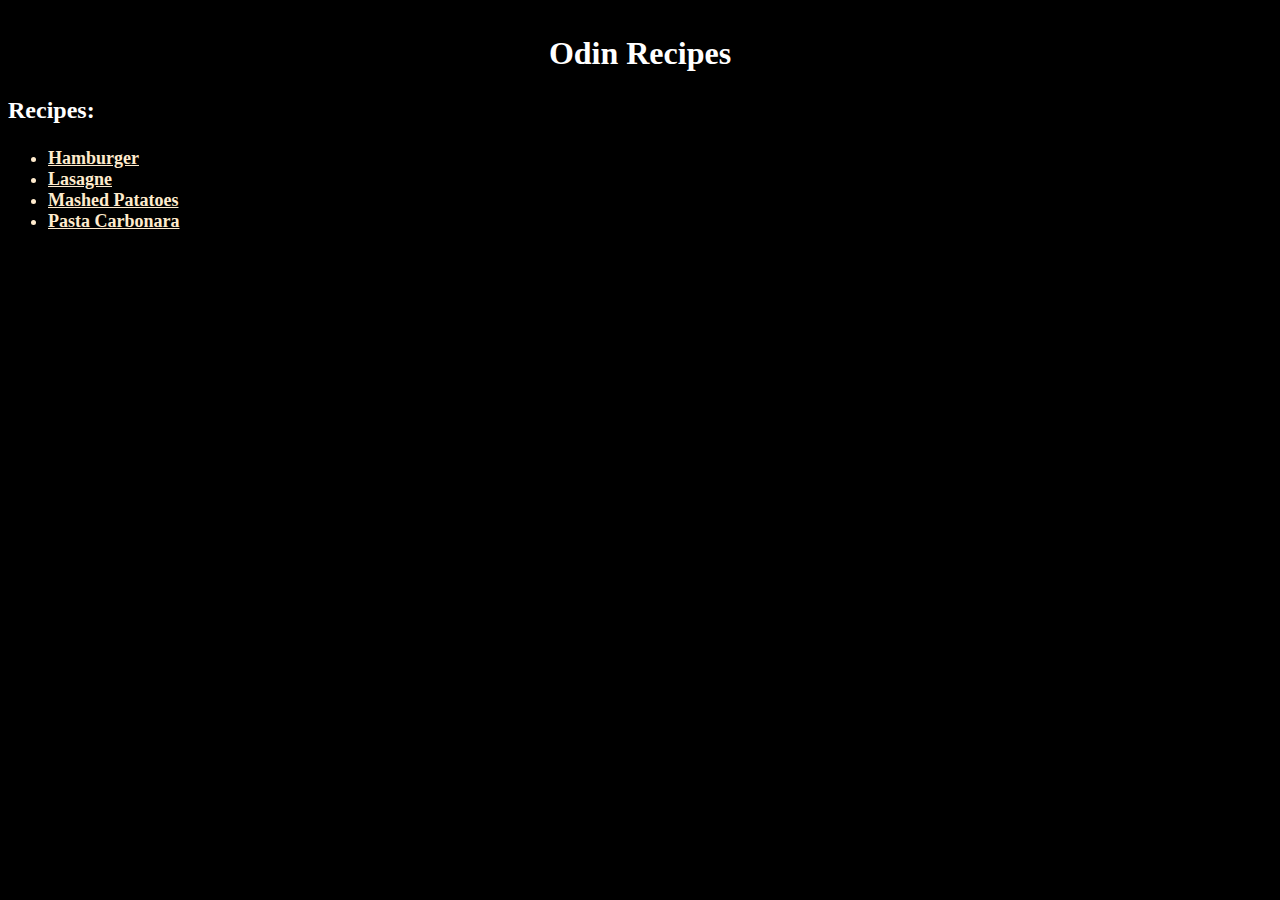
<file: index.html>
<!DOCTYPE html>
<html lang="en">
<head>
    <meta charset="UTF-8">
    <meta name="viewport" content="width=device-width, initial-scale=1.0">
    <link rel="stylesheet" href="style.css">
    <title>Odin Recipes</title>

</head>
<body>
    <div class="title">
        <h1>Odin Recipes</h1>
    </div>

    <div class="recipe_list">
        <h3>Recipes:</h3>
        <ul>
            <li><a href="recipes/hamburger.html">Hamburger</a></li>
            <li><a href="recipes/lasagne.html">Lasagne</a></li>
            <li><a href="recipes/mashed_patatoes.html">Mashed Patatoes</a></li>
            <li><a href="recipes/pasta_carbonara.html">Pasta Carbonara</a></li>
        </ul>
    </div>
</body>
</html>
</file>
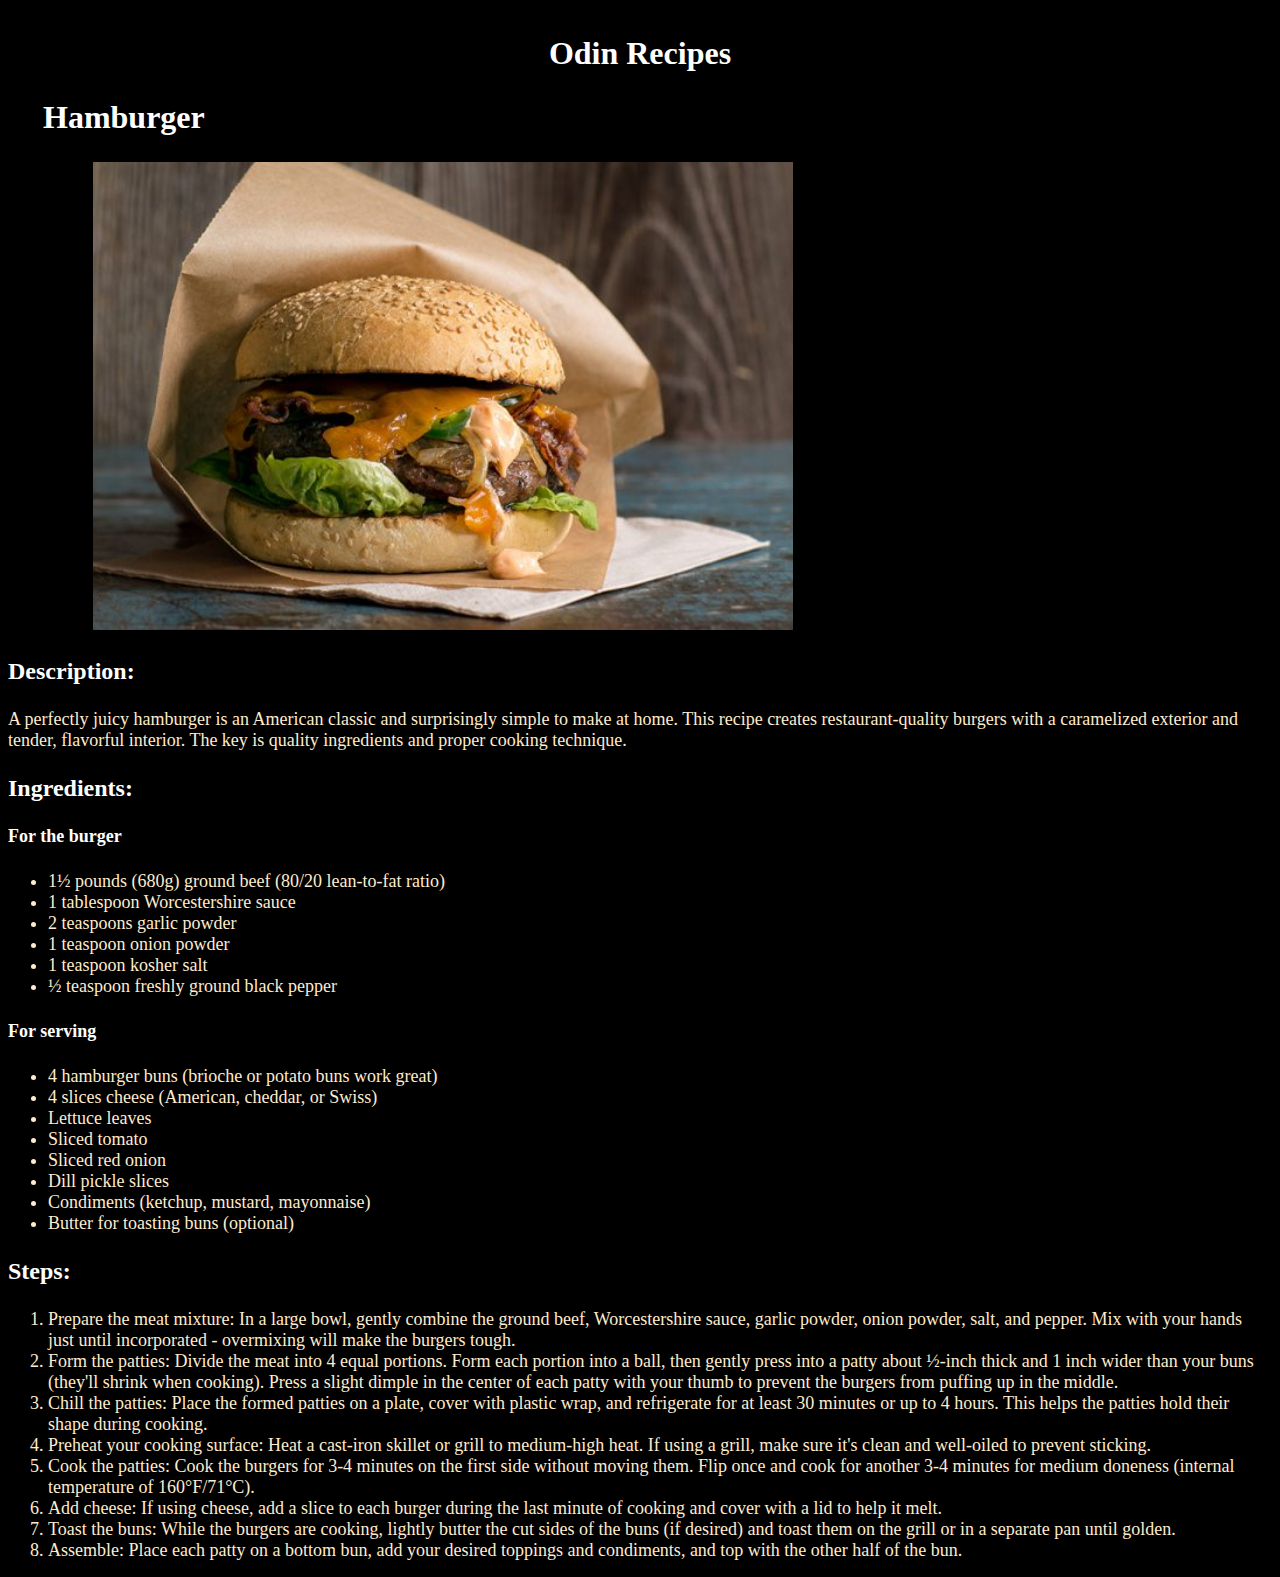
<file: recipes/hamburger.html>
<!DOCTYPE html>
<html lang="en">
<head>
    <meta charset="UTF-8">
    <meta name="viewport" content="width=device-width, initial-scale=1.0">
    <link rel="stylesheet" href="../style.css">
    <title>Hamburger</title>
</head>
<body>
    
    <div class="title">
        <a href="../index.html"><h1>Odin Recipes</h1></a>
    </div>

    <div class="recipe_overview">
        <div class="recipe_title">
            <h2>Hamburger</h2>
        </div>
        <img class="recipe_image" src="../pictures/hamburger.jpg" alt="Juicy Hamburger">
    </div>
    
    
    <h3>Description:</h3>
    <p>A perfectly juicy hamburger is an American classic and surprisingly simple to make at home.
        This recipe creates restaurant-quality burgers with a caramelized exterior and tender, flavorful interior.
        The key is quality ingredients and proper cooking technique.</p>
    <h3>Ingredients:</h3>
    <h4>For the burger</h4>
    <ul>
        <li>1½ pounds (680g) ground beef (80/20 lean-to-fat ratio)</li>
        <li>1 tablespoon Worcestershire sauce</li>
        <li>2 teaspoons garlic powder        </li>
        <li>1 teaspoon onion powder        </li>
        <li>1 teaspoon kosher salt        </li>
        <li>½ teaspoon freshly ground black pepper        </li>
    </ul>
    <h4>For serving</h4>
    <ul>
        <li>4 hamburger buns (brioche or potato buns work great)</li>
        <li>4 slices cheese (American, cheddar, or Swiss)</li>
        <li>Lettuce leaves</li>
        <li>Sliced tomato</li>
        <li>Sliced red onion</li>
        <li>Dill pickle slices</li>
        <li>Condiments (ketchup, mustard, mayonnaise)</li>
        <li>Butter for toasting buns (optional)</li>
    </ul>
    <h3>Steps:</h3>
    <ol>
        <li><strong>Prepare the meat mixture:</strong> In a large bowl, gently combine the ground beef, Worcestershire sauce, garlic powder, onion powder, salt, and pepper. Mix with your hands just until incorporated - overmixing will make the burgers tough.</li>
        <li><strong>Form the patties:</strong> Divide the meat into 4 equal portions. Form each portion into a ball, then gently press into a patty about ½-inch thick and 1 inch wider than your buns (they'll shrink when cooking). Press a slight dimple in the center of each patty with your thumb to prevent the burgers from puffing up in the middle.</li> 
        <li><strong>Chill the patties:</strong> Place the formed patties on a plate, cover with plastic wrap, and refrigerate for at least 30 minutes or up to 4 hours. This helps the patties hold their shape during cooking.</li>
        <li><strong>Preheat your cooking surface:</strong> Heat a cast-iron skillet or grill to medium-high heat. If using a grill, make sure it's clean and well-oiled to prevent sticking.</li>
        <li><strong>Cook the patties:</strong> Cook the burgers for 3-4 minutes on the first side without moving them. Flip once and cook for another 3-4 minutes for medium doneness (internal temperature of 160°F/71°C).</li>
        <li><strong>Add cheese:</strong> If using cheese, add a slice to each burger during the last minute of cooking and cover with a lid to help it melt.</li>
        <li><strong>Toast the buns:</strong> While the burgers are cooking, lightly butter the cut sides of the buns (if desired) and toast them on the grill or in a separate pan until golden.</li>
        <li><strong>Assemble:</strong> Place each patty on a bottom bun, add your desired toppings and condiments, and top with the other half of the bun.</li>
    </ol>
    
</body>
</html>
</file>
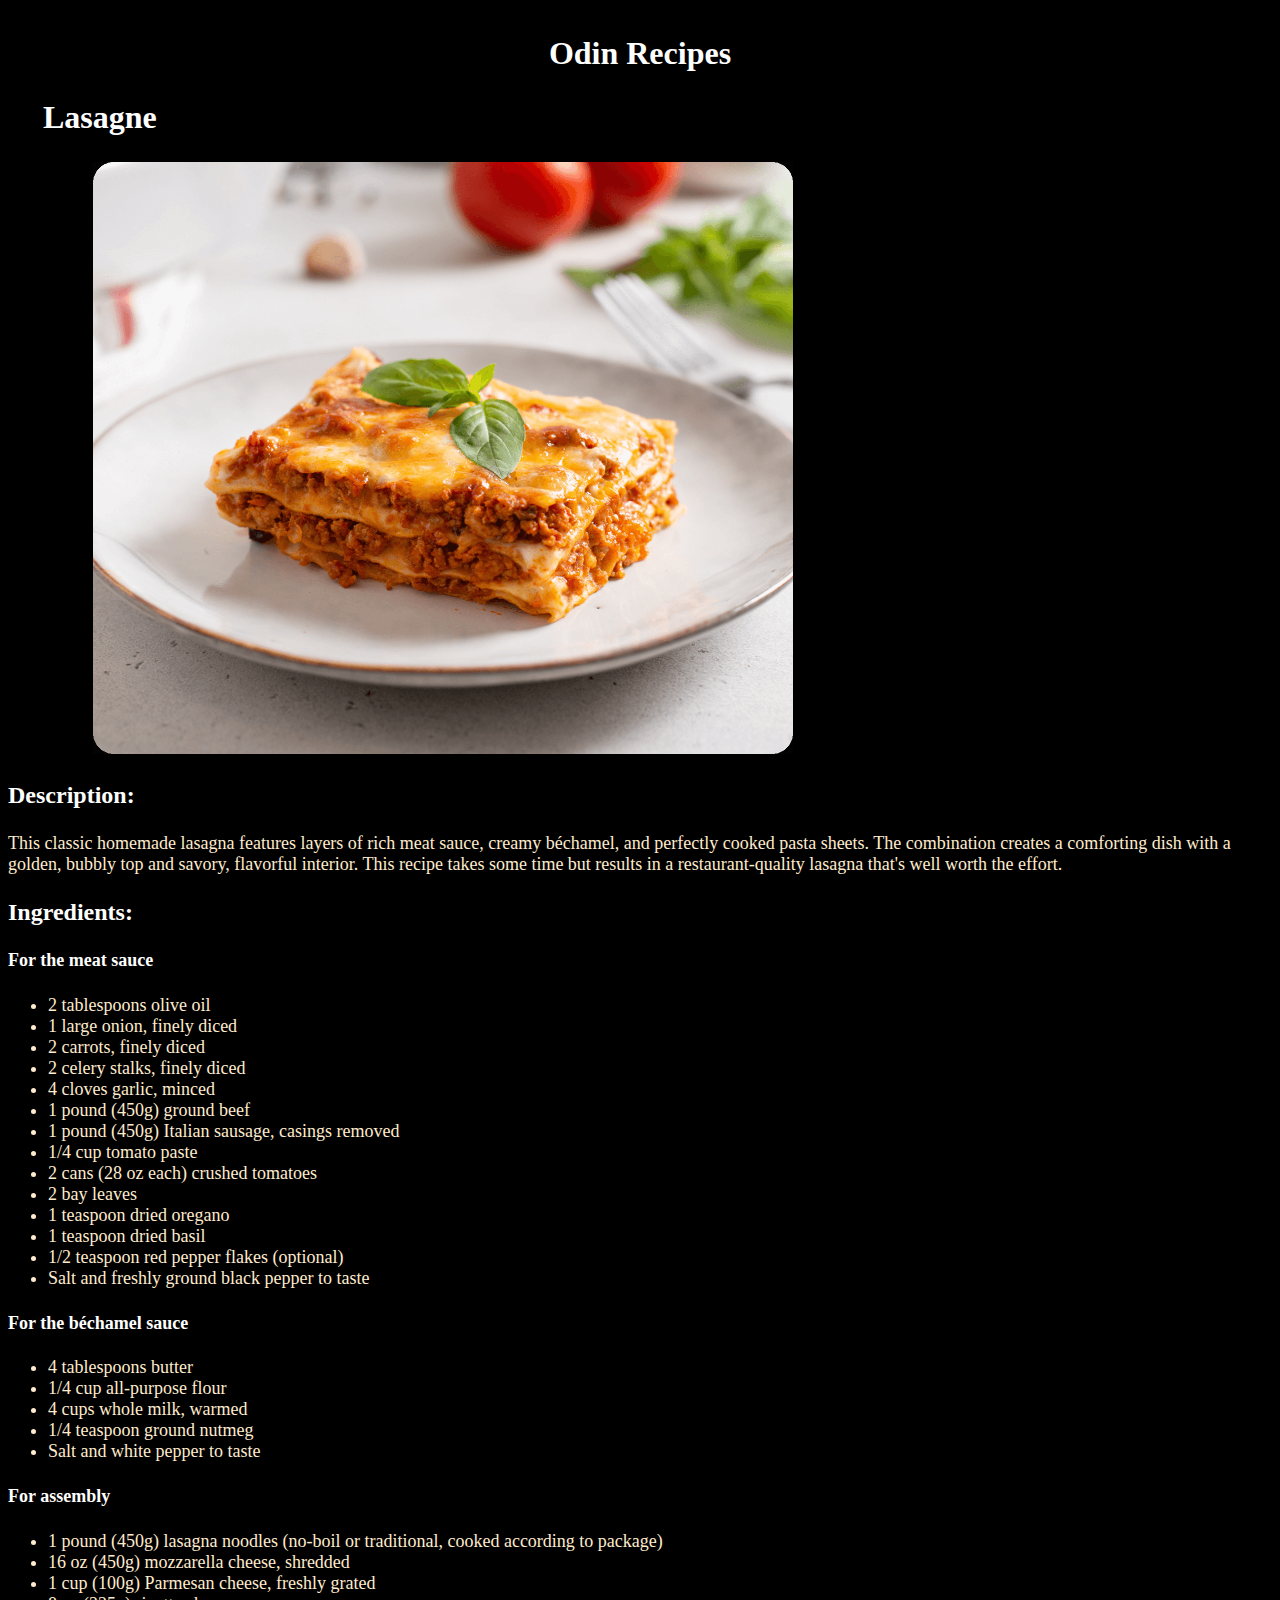
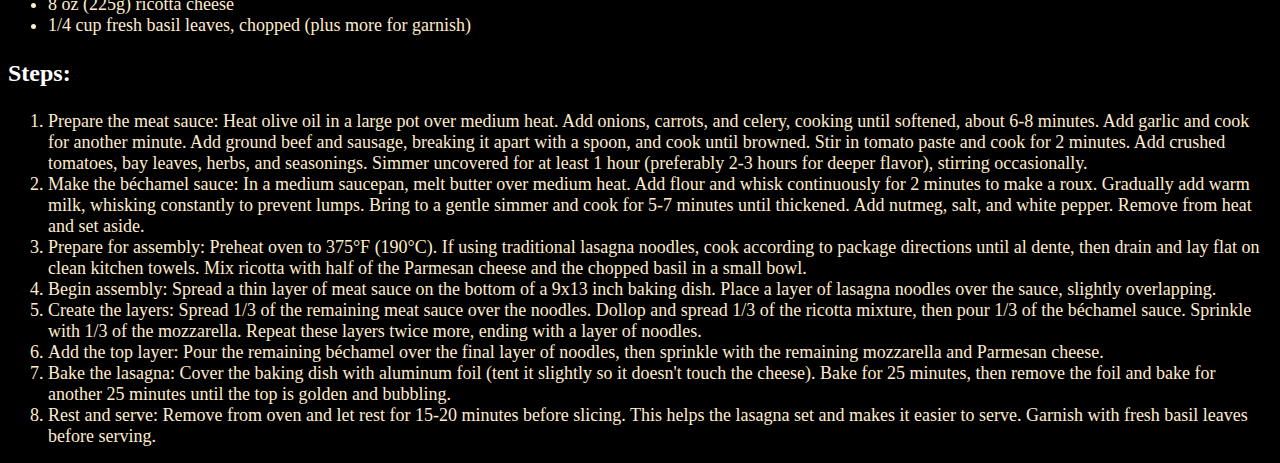
<file: recipes/lasagne.html>
<!DOCTYPE html>
<html lang="en">
<head>
    <meta charset="UTF-8">
    <meta name="viewport" content="width=device-width, initial-scale=1.0">
    <link rel="stylesheet" href="../style.css">
    <title>Lasagne</title>
</head>
<body>
    
    <div class="title">
        <a href="../index.html"><h1>Odin Recipes</h1></a>
    </div>

    <div class="recipe_overview">
        <div class="recipe_title">
            <h2>Lasagne</h2>
        </div>
            <img class="recipe_image" src="../pictures/lasagna.png" alt="Delicious Lasagne">
    </div>

    <h3>Description:</h3>
    <p>This classic homemade lasagna features layers of rich meat sauce, creamy béchamel, and perfectly cooked pasta sheets. The combination creates a comforting dish with a golden, bubbly top and savory, flavorful interior. This recipe takes some time but results in a restaurant-quality lasagna that's well worth the effort.</p>


    <h3>Ingredients:</h3>

    <h4>For the meat sauce</h4>

    <ul>
        <li>2 tablespoons olive oil</li>
        <li>1 large onion, finely diced</li>
        <li>2 carrots, finely diced</li>
        <li>2 celery stalks, finely diced</li>
        <li>4 cloves garlic, minced</li>
        <li>1 pound (450g) ground beef</li>
        <li>1 pound (450g) Italian sausage, casings removed</li>
        <li>1/4 cup tomato paste</li>
        <li>2 cans (28 oz each) crushed tomatoes</li>
        <li>2 bay leaves</li>
        <li>1 teaspoon dried oregano</li>
        <li>1 teaspoon dried basil</li>
        <li>1/2 teaspoon red pepper flakes (optional)</li>
        <li>Salt and freshly ground black pepper to taste</li>
    </ul>

<h4>For the béchamel sauce</h4>
<ul>
    <li>4 tablespoons butter</li>
    <li>1/4 cup all-purpose flour</li>
    <li>4 cups whole milk, warmed</li>
    <li>1/4 teaspoon ground nutmeg</li>
    <li>Salt and white pepper to taste</li>
</ul>

<h4>For assembly</h4>
<ul>
    <li>1 pound (450g) lasagna noodles (no-boil or traditional, cooked according to package)</li>
    <li>16 oz (450g) mozzarella cheese, shredded</li>
    <li>1 cup (100g) Parmesan cheese, freshly grated</li>
    <li>8 oz (225g) ricotta cheese</li>
    <li>1/4 cup fresh basil leaves, chopped (plus more for garnish)</li>
</ul>

<h3>Steps:</h3>
<ol>
    <li><strong>Prepare the meat sauce:</strong> Heat olive oil in a large pot over medium heat. Add onions, carrots, and celery, cooking until softened, about 6-8 minutes. Add garlic and cook for another minute. Add ground beef and sausage, breaking it apart with a spoon, and cook until browned. Stir in tomato paste and cook for 2 minutes. Add crushed tomatoes, bay leaves, herbs, and seasonings. Simmer uncovered for at least 1 hour (preferably 2-3 hours for deeper flavor), stirring occasionally.</li>
    <li><strong>Make the béchamel sauce:</strong> In a medium saucepan, melt butter over medium heat. Add flour and whisk continuously for 2 minutes to make a roux. Gradually add warm milk, whisking constantly to prevent lumps. Bring to a gentle simmer and cook for 5-7 minutes until thickened. Add nutmeg, salt, and white pepper. Remove from heat and set aside.</li>
    <li><strong>Prepare for assembly:</strong> Preheat oven to 375°F (190°C). If using traditional lasagna noodles, cook according to package directions until al dente, then drain and lay flat on clean kitchen towels. Mix ricotta with half of the Parmesan cheese and the chopped basil in a small bowl.</li>
    <li><strong>Begin assembly:</strong> Spread a thin layer of meat sauce on the bottom of a 9x13 inch baking dish. Place a layer of lasagna noodles over the sauce, slightly overlapping.</li>
    <li><strong>Create the layers:</strong> Spread 1/3 of the remaining meat sauce over the noodles. Dollop and spread 1/3 of the ricotta mixture, then pour 1/3 of the béchamel sauce. Sprinkle with 1/3 of the mozzarella. Repeat these layers twice more, ending with a layer of noodles.</li>
    <li><strong>Add the top layer:</strong> Pour the remaining béchamel over the final layer of noodles, then sprinkle with the remaining mozzarella and Parmesan cheese.</li>
    <li><strong>Bake the lasagna:</strong> Cover the baking dish with aluminum foil (tent it slightly so it doesn't touch the cheese). Bake for 25 minutes, then remove the foil and bake for another 25 minutes until the top is golden and bubbling.</li>
    <li><strong>Rest and serve:</strong> Remove from oven and let rest for 15-20 minutes before slicing. This helps the lasagna set and makes it easier to serve. Garnish with fresh basil leaves before serving.</li>
</ol>
    
</body>
</html>
</file>
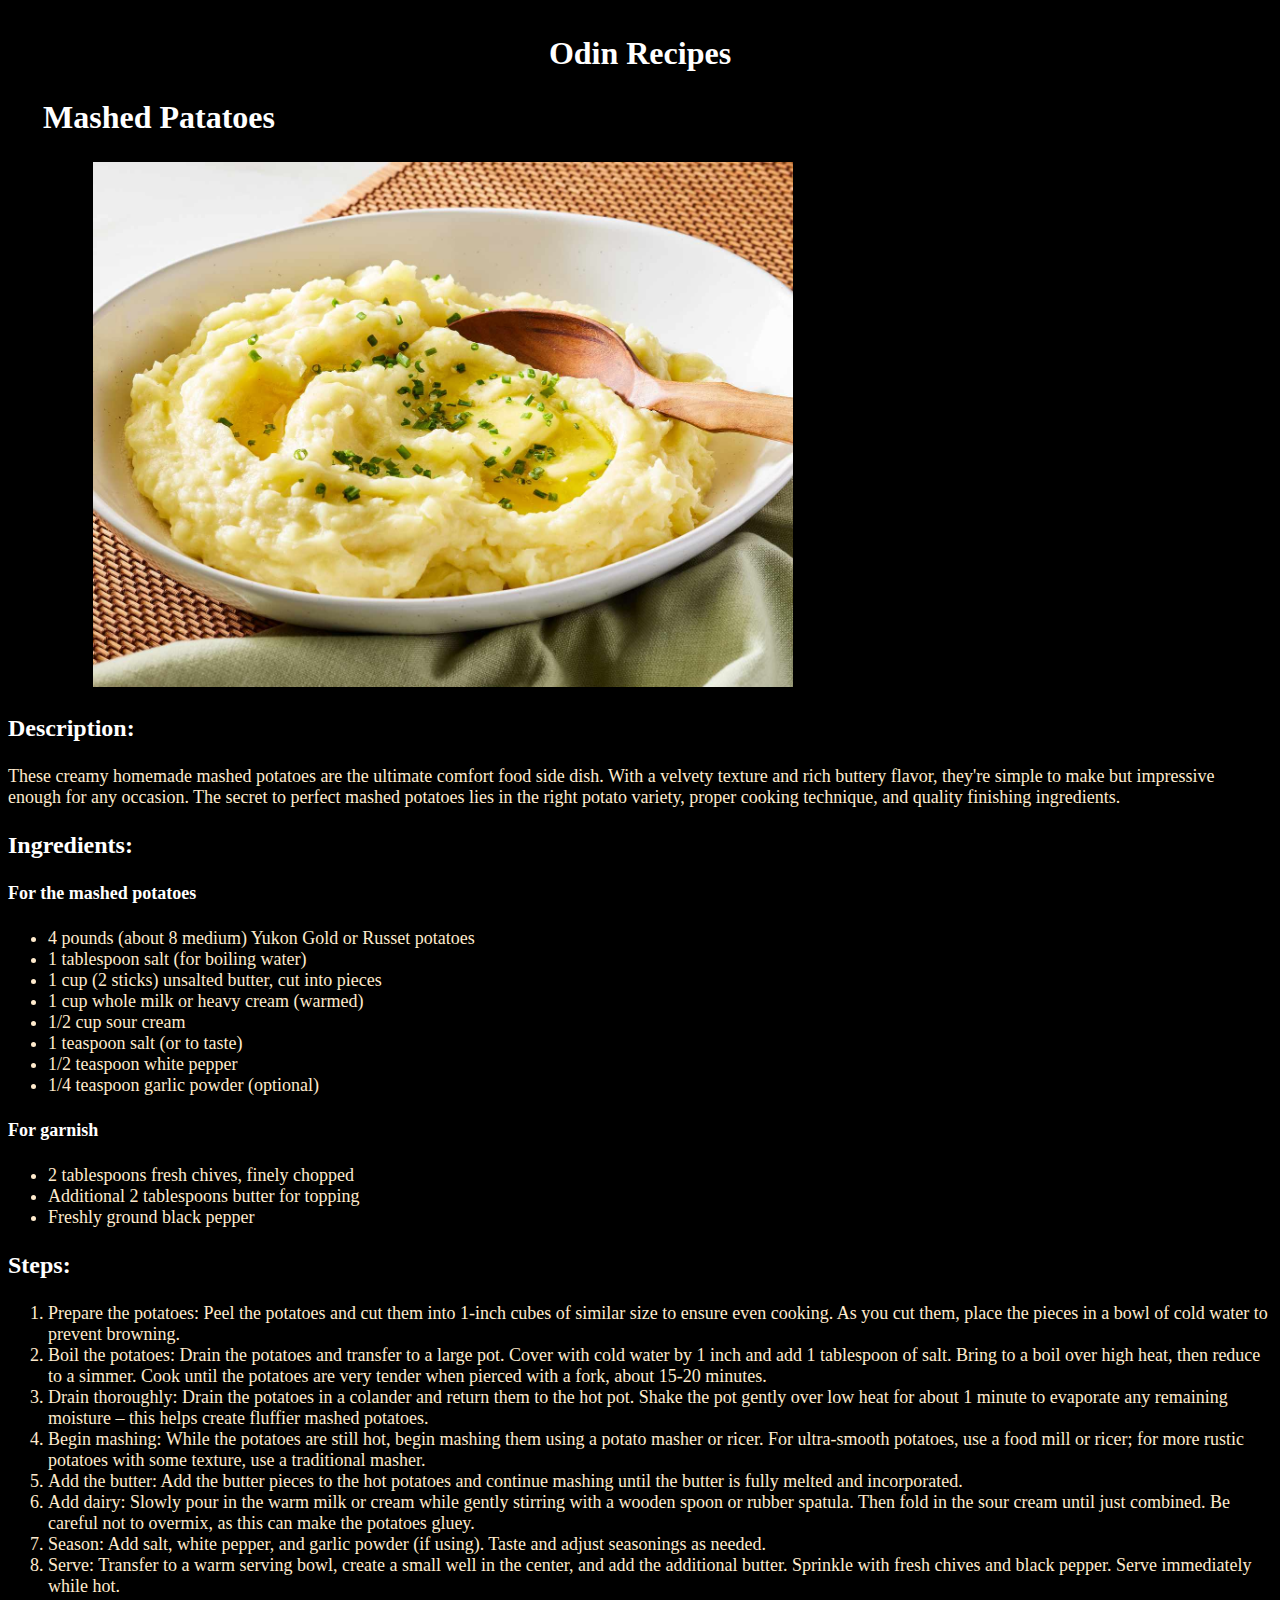
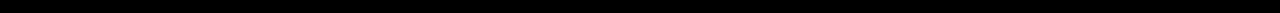
<file: recipes/mashed_patatoes.html>
<!DOCTYPE html>
<html lang="en">
<head>
    <meta charset="UTF-8">
    <meta name="viewport" content="width=device-width, initial-scale=1.0">
    <link rel="stylesheet" href="../style.css">
    <title>Mashed Patatoes</title>
</head>
<body>
    <div class="title">
        <a href="../index.html"><h1>Odin Recipes</h1></a>
    </div>

    <div class="recipe_overview">
        <div class="recipe_title">
            <h2>Mashed Patatoes</h2>
        </div>
        <img class="recipe_image" src="../pictures/mashed_patatoes.jpg" alt="Fluffy Mashed Patatoes"> 
    </div>

    <h3>Description:</h3>
    <p>These creamy homemade mashed potatoes are the ultimate comfort food side dish. With a velvety texture and rich buttery flavor, they're simple to make but impressive enough for any occasion. The secret to perfect mashed potatoes lies in the right potato variety, proper cooking technique, and quality finishing ingredients.</p>
    
    <h3>Ingredients:</h3>
    <h4>For the mashed potatoes</h4>
    <ul>
        <li>4 pounds (about 8 medium) Yukon Gold or Russet potatoes</li>
        <li>1 tablespoon salt (for boiling water)</li>
        <li>1 cup (2 sticks) unsalted butter, cut into pieces</li>
        <li>1 cup whole milk or heavy cream (warmed)</li>
        <li>1/2 cup sour cream</li>
        <li>1 teaspoon salt (or to taste)</li>
        <li>1/2 teaspoon white pepper</li>
        <li>1/4 teaspoon garlic powder (optional)</li>
    </ul>
    
    <h4>For garnish</h4>
    <ul>
        <li>2 tablespoons fresh chives, finely chopped</li>
        <li>Additional 2 tablespoons butter for topping</li>
        <li>Freshly ground black pepper</li>
    </ul>
    
    <h3>Steps:</h3>
    <ol>
        <li><strong>Prepare the potatoes:</strong> Peel the potatoes and cut them into 1-inch cubes of similar size to ensure even cooking. As you cut them, place the pieces in a bowl of cold water to prevent browning.</li>
        <li><strong>Boil the potatoes:</strong> Drain the potatoes and transfer to a large pot. Cover with cold water by 1 inch and add 1 tablespoon of salt. Bring to a boil over high heat, then reduce to a simmer. Cook until the potatoes are very tender when pierced with a fork, about 15-20 minutes.</li>
        <li><strong>Drain thoroughly:</strong> Drain the potatoes in a colander and return them to the hot pot. Shake the pot gently over low heat for about 1 minute to evaporate any remaining moisture – this helps create fluffier mashed potatoes.</li>
        <li><strong>Begin mashing:</strong> While the potatoes are still hot, begin mashing them using a potato masher or ricer. For ultra-smooth potatoes, use a food mill or ricer; for more rustic potatoes with some texture, use a traditional masher.</li>
        <li><strong>Add the butter:</strong> Add the butter pieces to the hot potatoes and continue mashing until the butter is fully melted and incorporated.</li>
        <li><strong>Add dairy:</strong> Slowly pour in the warm milk or cream while gently stirring with a wooden spoon or rubber spatula. Then fold in the sour cream until just combined. Be careful not to overmix, as this can make the potatoes gluey.</li>
        <li><strong>Season:</strong> Add salt, white pepper, and garlic powder (if using). Taste and adjust seasonings as needed.</li>
        <li><strong>Serve:</strong> Transfer to a warm serving bowl, create a small well in the center, and add the additional butter. Sprinkle with fresh chives and black pepper. Serve immediately while hot.</li>
    </ol>
</body>
</html>
</file>
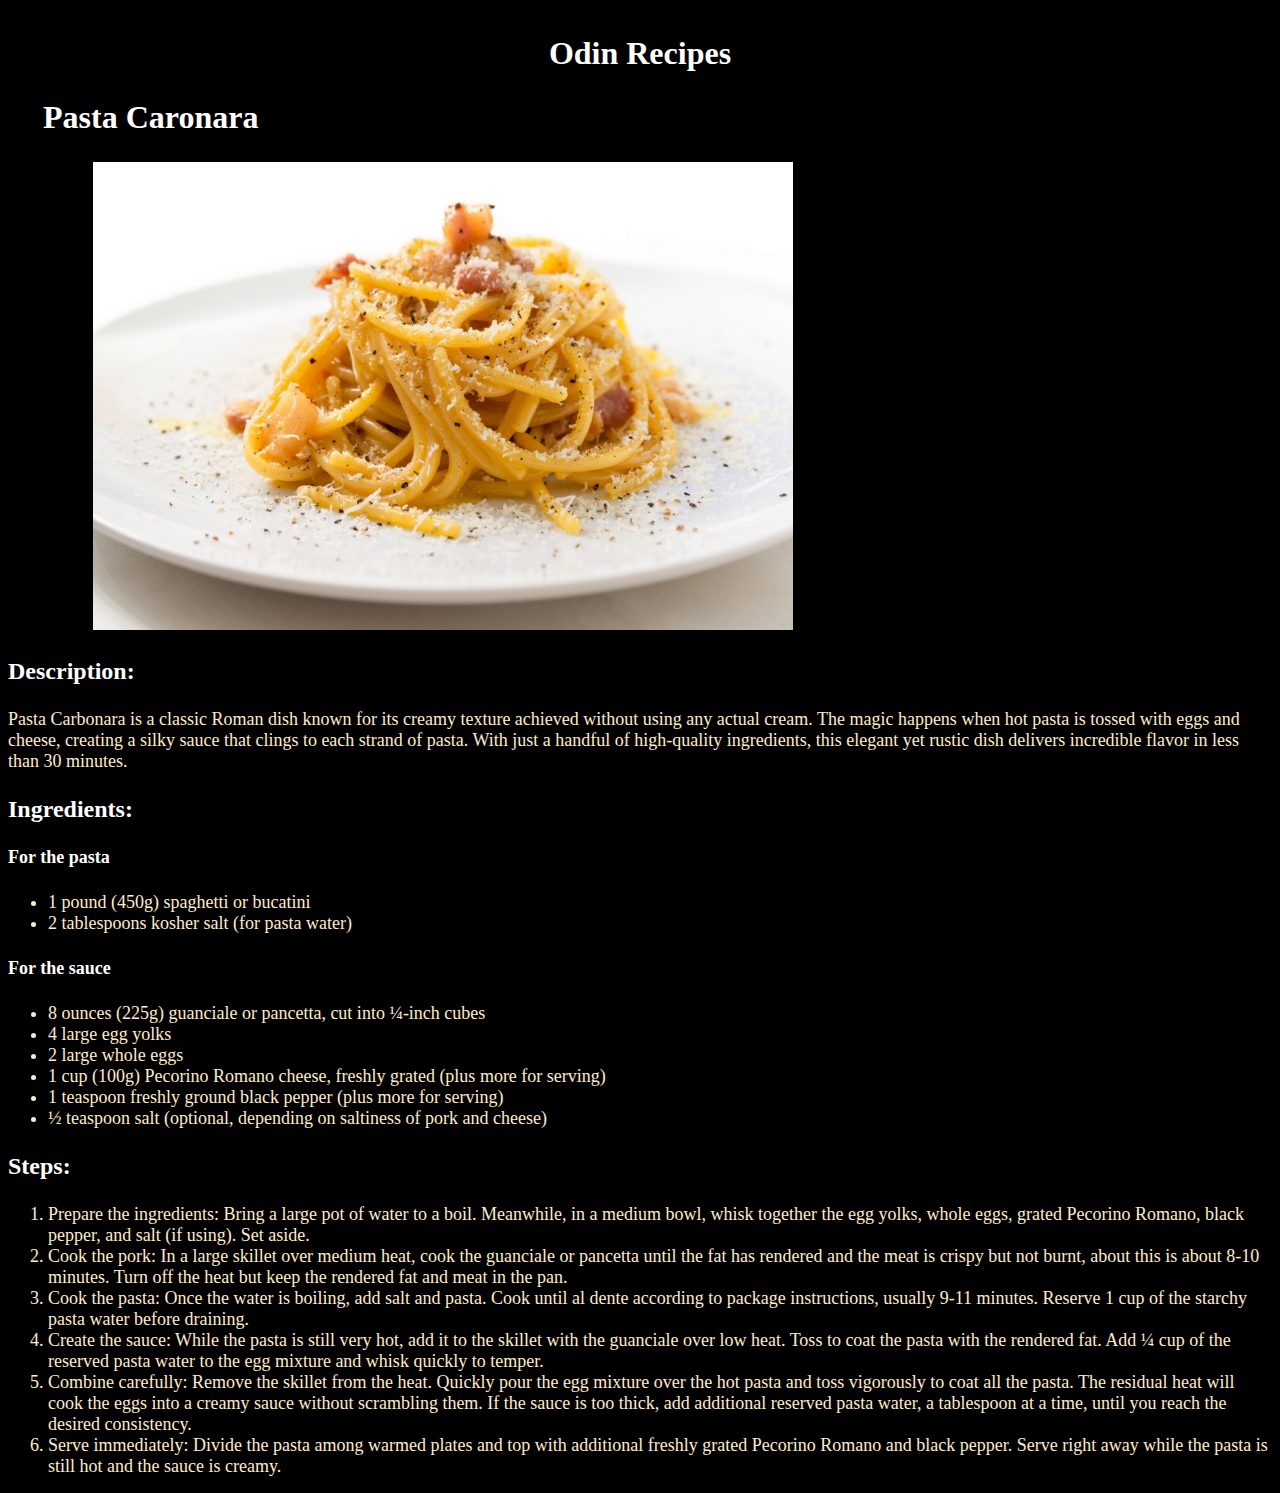
<file: recipes/pasta_carbonara.html>
<!DOCTYPE html>
<html lang="en">
<head>
    <meta charset="UTF-8">
    <meta name="viewport" content="width=device-width, initial-scale=1.0">
    <link rel="stylesheet" href="../style.css">
    <title>Pasta Carbonara</title>
</head>
<body>

    <div class="title">
        <a href="../index.html"><h1>Odin Recipes</h1></a>
    </div>

    <div class="recipe_overview">
        <div class="recipe_title"> 
            <h2>Pasta Caronara</h2>
        </div>
        <img class="recipe_image" src="../pictures/spaghetti-carbonara.jpg" alt="Delicious Pasta Carbonara">
    </div>
    
    <h3>Description:</h3>
    <p>Pasta Carbonara is a classic Roman dish known for its creamy texture achieved without using any actual cream. The magic happens when hot pasta is tossed with eggs and cheese, creating a silky sauce that clings to each strand of pasta. With just a handful of high-quality ingredients, this elegant yet rustic dish delivers incredible flavor in less than 30 minutes.</p>
    
    <h3>Ingredients:</h3>
    <h4>For the pasta</h4>
    <ul>
        <li>1 pound (450g) spaghetti or bucatini</li>
        <li>2 tablespoons kosher salt (for pasta water)</li>
    </ul>
    
    <h4>For the sauce</h4>
    <ul>
        <li>8 ounces (225g) guanciale or pancetta, cut into ¼-inch cubes</li>
        <li>4 large egg yolks</li>
        <li>2 large whole eggs</li>
        <li>1 cup (100g) Pecorino Romano cheese, freshly grated (plus more for serving)</li>
        <li>1 teaspoon freshly ground black pepper (plus more for serving)</li>
        <li>½ teaspoon salt (optional, depending on saltiness of pork and cheese)</li>
    </ul>
    
    <h3>Steps:</h3>
    <ol>
        <li><strong>Prepare the ingredients:</strong> Bring a large pot of water to a boil. Meanwhile, in a medium bowl, whisk together the egg yolks, whole eggs, grated Pecorino Romano, black pepper, and salt (if using). Set aside.</li>
        <li><strong>Cook the pork:</strong> In a large skillet over medium heat, cook the guanciale or pancetta until the fat has rendered and the meat is crispy but not burnt, about this is about 8-10 minutes. Turn off the heat but keep the rendered fat and meat in the pan.</li>
        <li><strong>Cook the pasta:</strong> Once the water is boiling, add salt and pasta. Cook until al dente according to package instructions, usually 9-11 minutes. Reserve 1 cup of the starchy pasta water before draining.</li>
        <li><strong>Create the sauce:</strong> While the pasta is still very hot, add it to the skillet with the guanciale over low heat. Toss to coat the pasta with the rendered fat. Add ¼ cup of the reserved pasta water to the egg mixture and whisk quickly to temper.</li>
        <li><strong>Combine carefully:</strong> Remove the skillet from the heat. Quickly pour the egg mixture over the hot pasta and toss vigorously to coat all the pasta. The residual heat will cook the eggs into a creamy sauce without scrambling them. If the sauce is too thick, add additional reserved pasta water, a tablespoon at a time, until you reach the desired consistency.</li>
        <li><strong>Serve immediately:</strong> Divide the pasta among warmed plates and top with additional freshly grated Pecorino Romano and black pepper. Serve right away while the pasta is still hot and the sauce is creamy.</li>
    </ol>
</body>
</html>
</file>
<file: style.css>
* {
    background-color: black;
    box-sizing: border-box;

}

h1, h2, h3, h4, h5, p {
    color: white;
    font-family: Cambria, Cochin, Georgia, Times, 'Times New Roman', serif;
}

h1, a {
    text-align: center;
    font-weight: 900;
}

a {
    color: inherit
}

h2 {
    font-size: 32px;
}

h3 {
    font-size: 24px;
}

h4 {
    font-size: 18px;
}

p, li {
    font-size: 18px;
    font-weight: 300;
    color:blanchedalmond;
}

img {
    width: 700px;
    height: auto;
}

.title {
    margin-top: 35px;
    margin-bottom: 25px;
}

.recipe_overview {
    margin-left: 35px;
}

.recipe_image {
    margin-left: 50px;
}
</file>
